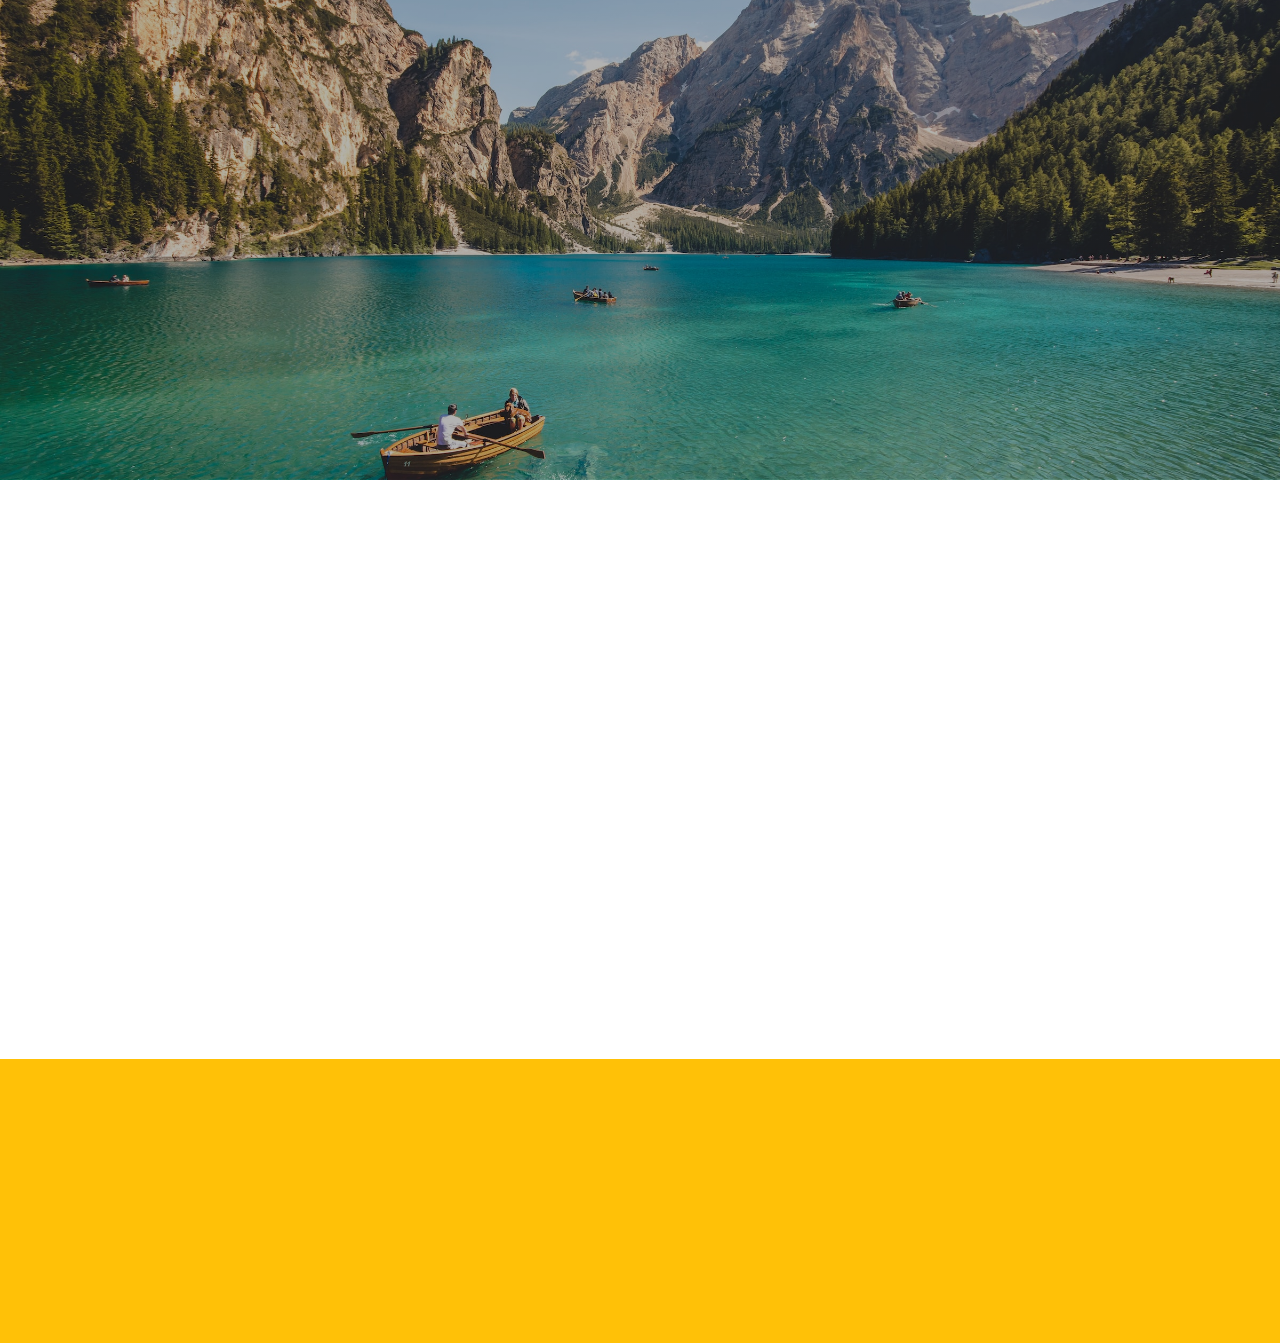
<file: contact-success.html>
<!DOCTYPE html>
<html lang="en">
  <head>
    <meta charset="utf-8">
    <meta name="viewport" content="width=device-width, initial-scale=1">
    <title>Travel agency: Thank You</title>
    <meta name="description" content="Travel agency: Contact Form Submission Success">
    <meta name="author" content="You">
    <!-- Bootstrap CSS -->
    <link href="https://cdn.jsdelivr.net/npm/bootstrap@5.3.0/dist/css/bootstrap.min.css" rel="stylesheet">
    <!-- Google Fonts -->
    <link
      href="https://fonts.googleapis.com/css?family=Dancing+Script&family=Montserrat:400,700&&display=swap"
      rel="stylesheet"
    >
    <!-- Consolidated Custom CSS -->
    <link href="./css/styles.css" rel="stylesheet" type="text/css">
  </head>
  <body>
    <header class="small-header">
      <div class="container">
        <div class="nav-container fade-in fade-in-1 transition-opacity">
          <div class="search-container">
            <button class="search-icon" id="search-toggle" aria-label="Search">
              <img src="./icons/search-white.svg" alt="Search">
            </button>
            <input type="text" class="search-input form-control" placeholder="Search...">
          </div>
          <a href="index.html">
            <img src="./icons/globe-white.svg" alt="Logo" class="logo">
          </a>
          <div class="nav-links">
            <a href="index.html">Home</a>
            <a href="destinations.html">Destinations</a>
            <a href="contact.html">Contact</a>
          </div>
          <div class="menu-icon">
            <img src="./icons/three-bars-white.svg" alt="Menu">
          </div>
        </div>
        <div class="header-content">
          <div class="tagline fade-in fade-in-2">MESSAGE RECEIVED</div>
          <h1 class="fade-in fade-in-3 transition-opacity">
            Thank You
          </h1>
        </div>
      </div>
    </header>
    
    <section class="success-section">
      <div class="container">
        <div class="success-icon fade-in fade-in-1">
          <svg xmlns="http://www.w3.org/2000/svg" width="16" height="16" fill="currentColor" class="bi bi-check-lg" viewBox="0 0 16 16">
            <path d="M12.736 3.97a.733.733 0 0 1 1.047 0c.286.289.29.756.01 1.05L7.88 12.01a.733.733 0 0 1-1.065.02L3.217 8.384a.757.757 0 0 1 0-1.06.733.733 0 0 1 1.047 0l3.052 3.093 5.4-6.425a.247.247 0 0 1 .02-.022Z"/>
          </svg>
        </div>
        
        <div class="success-message fade-in fade-in-2">
          <h2>Your Message Has Been Sent!</h2>
          <p>
            Thank you for contacting us. We have received your inquiry and our team will get back to you as soon as possible, 
            usually within 24-48 hours. In the meantime, feel free to explore more of our destinations and travel packages.
          </p>
          
          <a href="index.html" class="home-button">
            <svg xmlns="http://www.w3.org/2000/svg" width="16" height="16" fill="currentColor" class="bi bi-house" viewBox="0 0 16 16">
              <path d="M8.707 1.5a1 1 0 0 0-1.414 0L.646 8.146a.5.5 0 0 0 .708.708L2 8.207V13.5A1.5 1.5 0 0 0 3.5 15h9a1.5 1.5 0 0 0 1.5-1.5V8.207l.646.647a.5.5 0 0 0 .708-.708L13 5.793V2.5a.5.5 0 0 0-.5-.5h-1a.5.5 0 0 0-.5.5v1.293L8.707 1.5ZM13 7.207V13.5a.5.5 0 0 1-.5.5h-9a.5.5 0 0 1-.5-.5V7.207l5-5 5 5Z"/>
            </svg>
            Return to Homepage
          </a>
        </div>
      </div>
    </section>
    
    <footer>
      <div class="container">
        <div class="row">
          <div class="col-md-4 footer-links fade-in fade-in-1 transition-opacity">
            <h3>Links</h3>
            <ul class="list-unstyled">
              <li><a href="index.html">Home</a></li>
              <li><a href="destinations.html">Destinations</a></li>
              <li><a href="#">About</a></li>
              <li><a href="contact.html">Contact</a></li>
            </ul>
          </div>
          <div class="col-md-8 newsletter fade-in fade-in-2 transition-opacity ms-auto">
            <h3>Newsletter</h3>
            <p>
              Lorem ipsum dolor sit amet, consectetur adipiscing elit. Nulla
              euismod, nisl nec tincidunt dapibus, magna libero fermentum augu.
            </p>
            <form class="newsletter-form" id="newsletter-form">
              <div class="input-group">
                <input type="email" class="form-control form-input" placeholder="Email" required>
                <button type="submit" class="subscribe-button btn btn-success">
                  Subscribe <img src="./icons/arrow-right-white.svg" alt="Subscribe">
                </button>
              </div>
            </form>
          </div>
        </div>
      </div>
    </footer>
    
    <!-- Bootstrap JS Bundle with Popper -->
    <script src="https://cdn.jsdelivr.net/npm/bootstrap@5.3.0/dist/js/bootstrap.bundle.min.js"></script>
    <!-- Consolidated Custom JavaScript -->
    <script src="./js/script.js"></script>
  </body>
</html>
</file>
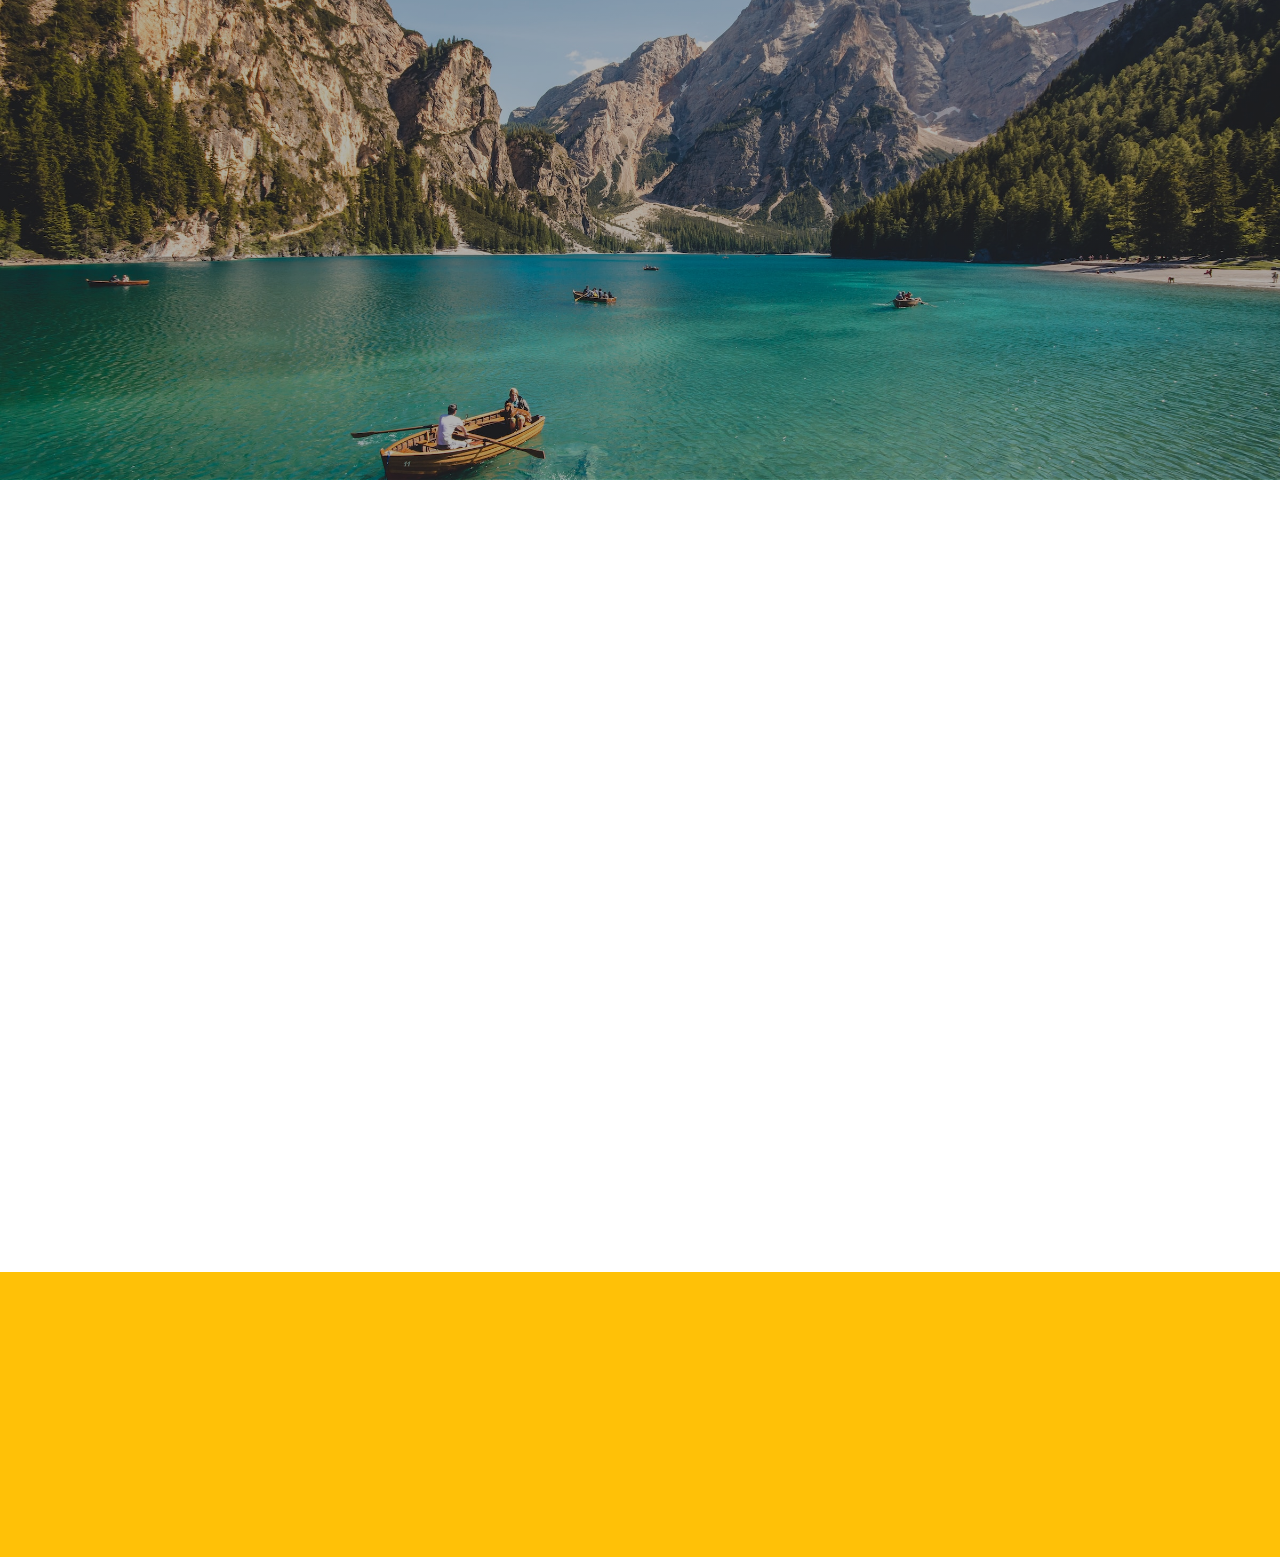
<file: contact.html>
<!DOCTYPE html>
<html lang="en">
  <head>
    <meta charset="utf-8">
    <meta name="viewport" content="width=device-width, initial-scale=1">
    <title>Travel agency: Contact Us</title>
    <meta name="description" content="Travel agency: Contact Us">
    <meta name="author" content="You">
    <!-- Bootstrap CSS -->
    <link href="https://cdn.jsdelivr.net/npm/bootstrap@5.3.0/dist/css/bootstrap.min.css" rel="stylesheet">
    <!-- Google Fonts -->
    <link
      href="https://fonts.googleapis.com/css?family=Dancing+Script&family=Montserrat:400,700&&display=swap"
      rel="stylesheet"
    >
    <!-- Consolidated Custom CSS -->
    <link href="./css/styles.css" rel="stylesheet" type="text/css">
  </head>
  <body>
    <header class="small-header">
      <div class="container">
        <div class="nav-container fade-in fade-in-1 transition-opacity">
          <div class="search-container">
            <button class="search-icon" id="search-toggle" aria-label="Search">
              <img src="./icons/search-white.svg" alt="Search">
            </button>
            <input type="text" class="search-input form-control" placeholder="Search...">
          </div>
          <a href="index.html">
            <img src="./icons/globe-white.svg" alt="Logo" class="logo">
          </a>
          <div class="nav-links">
            <a href="index.html">Home</a>
            <a href="destinations.html">Destinations</a>
            <a href="contact.html">Contact</a>
          </div>
          <div class="menu-icon">
            <img src="./icons/three-bars-white.svg" alt="Menu">
          </div>
        </div>
        <div class="header-content">
          <div class="tagline fade-in fade-in-2">GET IN TOUCH</div>
          <h1 class="fade-in fade-in-3 transition-opacity">
            Contact Us
          </h1>
        </div>
      </div>
    </header>
    
    <section class="contact-section">
      <div class="container">
        <div class="row">
          <div class="col-md-7">
            <div class="contact-form-container fade-in fade-in-1">
              <h2 class="mb-4">Send Us a Message</h2>
              <form id="contact-form" action="contact-success.html" method="get">
                <!-- Name -->
                <div class="mb-3">
                  <label for="name" class="form-label">Full Name</label>
                  <input type="text" class="form-control form-input" id="name" name="name" 
                         pattern="[A-Za-z\s'-]{2,50}" minlength="2" maxlength="50"
                         title="Please enter a valid name (2-50 characters, letters, spaces, hyphens and apostrophes only)"
                         required>
                  <div class="invalid-feedback">Please enter a valid name (2-50 characters, letters only)</div>
                </div>
                
                <!-- Email -->
                <div class="mb-3">
                  <label for="email" class="form-label">Email Address</label>
                  <input type="email" class="form-control form-input" id="email" name="email" 
                         pattern="[a-zA-Z0-9._%+-]+@[a-zA-Z0-9-]+\.[a-zA-Z0-9-.]{2,}$"
                         title="Please enter a valid email address with a domain (e.g., name@example.com)"
                         required>
                  <div class="invalid-feedback">Please enter a valid email address with a domain (e.g., name@example.com)</div>
                </div>
                
                <!-- Phone -->
                <div class="mb-3">
                  <label for="phone" class="form-label">Phone Number</label>
                  <input type="tel" class="form-control form-input" id="phone" name="phone" 
                         pattern="^[+0-9()\s-]+$"
                         title="Please enter a valid phone number using only digits, +, -, (), and spaces"
                         required>
                  <div class="invalid-feedback">Please enter a valid phone number (digits only, with optional +, -, (), and spaces)</div>
                </div>
                
                <!-- Message -->
                <div class="mb-4">
                  <label for="message" class="form-label">Your Message</label>
                  <textarea class="form-control form-input" id="message" name="message" rows="5" 
                            minlength="10" maxlength="1000"
                            title="Please enter a message (10-1000 characters)"
                            required></textarea>
                  <div class="invalid-feedback">Please enter a message (minimum 10 characters)</div>
                  <small id="message-counter" class="form-text text-muted">0/1000 characters</small>
                </div>
                
                <!-- Submit Button -->
                <button type="submit" class="btn btn-primary w-100 d-flex align-items-center justify-content-center transition-all">
                  <span class="me-2">Send Message</span>
                  <svg xmlns="http://www.w3.org/2000/svg" width="16" height="16" fill="currentColor" class="bi bi-arrow-right" viewBox="0 0 16 16">
                    <path fill-rule="evenodd" d="M1 8a.5.5 0 0 1 .5-.5h11.793l-3.147-3.146a.5.5 0 0 1 .708-.708l4 4a.5.5 0 0 1 0 .708l-4 4a.5.5 0 0 1-.708-.708L13.293 8.5H1.5A.5.5 0 0 1 1 8z"/>
                  </svg>
                </button>
              </form>
            </div>
          </div>
          
          <div class="col-md-5">
            <div class="contact-info fade-in fade-in-2">
              <h3>Our Information</h3>
              <p>
                Have questions about our travel packages or need assistance planning your dream vacation? 
                Our team of travel experts is here to help. Reach out to us using the contact form or 
                through any of the methods below.
              </p>
              
              <div class="contact-info-item">
                <svg xmlns="http://www.w3.org/2000/svg" width="16" height="16" fill="currentColor" class="bi bi-geo-alt" viewBox="0 0 16 16">
                  <path d="M12.166 8.94c-.524 1.062-1.234 2.12-1.96 3.07A31.493 31.493 0 0 1 8 14.58a31.481 31.481 0 0 1-2.206-2.57c-.726-.95-1.436-2.008-1.96-3.07C3.304 7.867 3 6.862 3 6a5 5 0 0 1 10 0c0 .862-.305 1.867-.834 2.94zM8 16s6-5.686 6-10A6 6 0 0 0 2 6c0 4.314 6 10 6 10z"/>
                  <path d="M8 8a2 2 0 1 1 0-4 2 2 0 0 1 0 4zm0 1a3 3 0 1 0 0-6 3 3 0 0 0 0 6z"/>
                </svg>
                <div>
                  <strong>Address:</strong><br>
                  123 Travel Street<br>
                  Vilnius, Lithuania 10001
                </div>
              </div>
              
              <div class="contact-info-item">
                <svg xmlns="http://www.w3.org/2000/svg" width="16" height="16" fill="currentColor" class="bi bi-envelope" viewBox="0 0 16 16">
                  <path d="M0 4a2 2 0 0 1 2-2h12a2 2 0 0 1 2 2v8a2 2 0 0 1-2 2H2a2 2 0 0 1-2-2V4Zm2-1a1 1 0 0 0-1 1v.217l7 4.2 7-4.2V4a1 1 0 0 0-1-1H2Zm13 2.383-4.708 2.825L15 11.105V5.383Zm-.034 6.876-5.64-3.471L8 9.583l-1.326-.795-5.64 3.47A1 1 0 0 0 2 13h12a1 1 0 0 0 .966-.741ZM1 11.105l4.708-2.897L1 5.383v5.722Z"/>
                </svg>
                <div>
                  <strong>Email:</strong><br>
                  info@travelagency.com
                </div>
              </div>
              
              <div class="contact-info-item">
                <svg xmlns="http://www.w3.org/2000/svg" width="16" height="16" fill="currentColor" class="bi bi-telephone" viewBox="0 0 16 16">
                  <path d="M3.654 1.328a.678.678 0 0 0-1.015-.063L1.605 2.3c-.483.484-.661 1.169-.45 1.77a17.568 17.568 0 0 0 4.168 6.608 17.569 17.569 0 0 0 6.608 4.168c.601.211 1.286.033 1.77-.45l1.034-1.034a.678.678 0 0 0-.063-1.015l-2.307-1.794a.678.678 0 0 0-.58-.122l-2.19.547a1.745 1.745 0 0 1-1.657-.459L5.482 8.062a1.745 1.745 0 0 1-.46-1.657l.548-2.19a.678.678 0 0 0-.122-.58L3.654 1.328zM1.884.511a1.745 1.745 0 0 1 2.612.163L6.29 2.98c.329.423.445.974.315 1.494l-.547 2.19a.678.678 0 0 0 .178.643l2.457 2.457a.678.678 0 0 0 .644.178l2.189-.547a1.745 1.745 0 0 1 1.494.315l2.306 1.794c.829.645.905 1.87.163 2.611l-1.034 1.034c-.74.74-1.846 1.065-2.877.702a18.634 18.634 0 0 1-7.01-4.42 18.634 18.634 0 0 1-4.42-7.009c-.362-1.03-.037-2.137.703-2.877L1.885.511z"/>
                </svg>
                <div>
                  <strong>Phone:</strong><br>
                  +370 123 45678
                </div>
              </div>
              
              <div class="contact-info-item">
                <svg xmlns="http://www.w3.org/2000/svg" width="16" height="16" fill="currentColor" class="bi bi-clock" viewBox="0 0 16 16">
                  <path d="M8 3.5a.5.5 0 0 0-1 0V9a.5.5 0 0 0 .252.434l3.5 2a.5.5 0 0 0 .496-.868L8 8.71V3.5z"/>
                  <path d="M8 16A8 8 0 1 0 8 0a8 8 0 0 0 0 16zm7-8A7 7 0 1 1 1 8a7 7 0 0 1 14 0z"/>
                </svg>
                <div>
                  <strong>Business Hours:</strong><br>
                  Monday - Friday: 9:00 AM - 6:00 PM<br>
                  Saturday: 10:00 AM - 4:00 PM<br>
                  Sunday: Closed
                </div>
              </div>
            </div>
          </div>
        </div>
      </div>
    </section>
    
    <footer>
      <div class="container">
        <div class="row">
          <div class="col-md-4 footer-links fade-in fade-in-1 transition-opacity">
            <h3>Links</h3>
            <ul class="list-unstyled">
              <li><a href="index.html">Home</a></li>
              <li><a href="destinations.html">Destinations</a></li>
              <li><a href="#">About</a></li>
              <li><a href="contact.html">Contact</a></li>
            </ul>
          </div>
          <div class="col-md-8 newsletter fade-in fade-in-2 transition-opacity ms-auto">
            <h3>Newsletter</h3>
            <p>
              Lorem ipsum dolor sit amet, consectetur adipiscing elit. Nulla
              euismod, nisl nec tincidunt dapibus, magna libero fermentum augu.
            </p>
            <form class="newsletter-form" id="newsletter-form">
              <div class="input-group">
                <input type="email" class="form-control form-input" placeholder="Email" required>
                <button type="submit" class="subscribe-button btn btn-success">
                  Subscribe <img src="./icons/arrow-right-white.svg" alt="Subscribe">
                </button>
              </div>
            </form>
          </div>
        </div>
      </div>
    </footer>
    
    <!-- Bootstrap JS Bundle with Popper -->
    <script src="https://cdn.jsdelivr.net/npm/bootstrap@5.3.0/dist/js/bootstrap.bundle.min.js"></script>
    <!-- Consolidated Custom JavaScript -->
    <script src="./js/script.js"></script>
    <script>
      // Contact form validation
      document.addEventListener('DOMContentLoaded', function() {
        const contactForm = document.getElementById('contact-form');
        const nameInput = document.getElementById('name');
        const emailInput = document.getElementById('email');
        const phoneInput = document.getElementById('phone');
        const messageInput = document.getElementById('message');
        const messageCounter = document.getElementById('message-counter');
        
        // Function to validate email with domain check
        function validateEmail(email) {
          // Basic format check
          const emailRegex = /^[a-zA-Z0-9._%+-]+@[a-zA-Z0-9-]+\.[a-zA-Z0-9-.]{2,}$/;
          if (!emailRegex.test(email)) return false;
          
          // Additional check for dot in domain
          const parts = email.split('@');
          if (parts.length !== 2) return false;
          return parts[1].includes('.');
        }
        
        // Function to validate a field and show appropriate feedback
        function validateField(field) {
          // Special case for email to ensure domain has a dot
          if (field.id === 'email') {
            const isValidEmail = validateEmail(field.value);
            if (isValidEmail) {
              field.classList.remove('is-invalid');
              field.classList.add('is-valid');
              return true;
            } else {
              field.classList.remove('is-valid');
              field.classList.add('is-invalid');
              return false;
            }
          }
          
          // Standard validation for other fields
          if (field.validity.valid) {
            field.classList.remove('is-invalid');
            field.classList.add('is-valid');
            return true;
          } else {
            field.classList.remove('is-valid');
            field.classList.add('is-invalid');
            return false;
          }
        }
        
        // Update character counter for message
        if (messageInput && messageCounter) {
          messageInput.addEventListener('input', function() {
            const currentLength = messageInput.value.length;
            const maxLength = messageInput.getAttribute('maxlength');
            messageCounter.textContent = `${currentLength}/${maxLength} characters`;
            
            // Change counter color when approaching limit
            if (currentLength >= maxLength * 0.9) {
              messageCounter.classList.add('text-danger');
            } else {
              messageCounter.classList.remove('text-danger');
            }
            
            validateField(messageInput);
          });
        }
        
        // Function to validate phone number
        function validatePhone(phone) {
          // Only allow digits, plus sign, parentheses, hyphens, and spaces
          return /^[+0-9()\s-]+$/.test(phone);
        }
        
        // Validate fields on input
        if (nameInput) {
          nameInput.addEventListener('input', function() {
            validateField(nameInput);
          });
        }
        
        if (emailInput) {
          emailInput.addEventListener('input', function() {
            validateField(emailInput);
          });
        }
        
        if (phoneInput) {
          // Prevent typing letters in phone field
          phoneInput.addEventListener('keypress', function(e) {
            const allowedChars = /[0-9+\-\s()]/;
            if (!allowedChars.test(e.key)) {
              e.preventDefault(); // Prevent typing the character
            }
          });
          
          // Validate on input
          phoneInput.addEventListener('input', function() {
            // If any invalid characters somehow got in (e.g., paste), remove them
            if (!validatePhone(phoneInput.value)) {
              phoneInput.value = phoneInput.value.replace(/[^+0-9()\s-]/g, '');
            }
            validateField(phoneInput);
          });
        }
        
        // Form submission validation
        if (contactForm) {
          contactForm.addEventListener('submit', function(e) {
            let isValid = true;
            
            // Validate each field
            isValid = validateField(nameInput) && isValid;
            isValid = validateField(emailInput) && isValid;
            isValid = validateField(phoneInput) && isValid;
            isValid = validateField(messageInput) && isValid;
            
            if (!isValid) {
              e.preventDefault();
              // Scroll to the first invalid field
              const firstInvalid = contactForm.querySelector('.is-invalid');
              if (firstInvalid) {
                firstInvalid.focus();
              }
            }
            // If all fields are valid, the form will submit to contact-success.html
          });
        }
      });
    </script>
  </body>
</html>
</file>
<file: css/styles.css>
/* ==========================================================================
   Main Stylesheet
   Description: Core styles for the travel website including variables, components,
   and responsive layouts.
   ========================================================================== */

/* ==========================================================================
   Variables
   Description: Global CSS variables for colors, typography, spacing, and other
   design tokens used throughout the application.
   ========================================================================== */
:root {
  /* Colors */
  --color-primary: #ffc107;      /* Main brand color - yellow */
  --color-primary-dark: #e6ac00; /* Darker shade for hover states */
  --color-secondary: #333;       /* Dark gray for text and backgrounds */
  --color-text: #555;            /* Main text color */
  --color-text-light: #666;      /* Lighter text for secondary content */
  --color-white: #fff;           /* Pure white */
  --color-light-bg: rgba(255, 255, 255, 0.9); /* Semi-transparent white */
  --color-border: #ddd;          /* Light gray for borders */
  --color-success: #198754;      /* Green for success states */
  --color-success-dark: #146c43; /* Darker green for hover states */
  
  /* Black with transparency levels */
  --color-black-98: rgba(0, 0, 0, 0.98);      /* Almost black for mobile nav */
  --color-black-70: rgba(0, 0, 0, 0.7);       /* Dark overlay for cards */
  --color-black-50: rgba(0, 0, 0, 0.5);       /* Medium black for inputs focus */
  --color-black-30: rgba(0, 0, 0, 0.3);       /* Light black for inputs */
  --color-black-20: rgba(0, 0, 0, 0.2);       /* Very light black for containers */
  --color-black-15: rgba(0, 0, 0, 0.15);      /* For shadows */
  --color-black-10: rgba(0, 0, 0, 0.1);       /* For hover effects */
  
  /* White with transparency levels */
  --color-white-90: rgba(255, 255, 255, 0.9); /* Almost white */
  --color-white-70: rgba(255, 255, 255, 0.7); /* Medium white for placeholders */
  --color-white-30: rgba(255, 255, 255, 0.3); /* Light white for borders */
  --color-white-10: rgba(255, 255, 255, 0.1); /* Very light white for hover */
  
  /* Primary color with transparency levels */
  --color-primary-50: rgba(255, 193, 7, 0.5); /* 50% transparent primary */
  --color-primary-40: rgba(255, 193, 7, 0.4); /* 40% transparent primary */
  --color-primary-30: rgba(255, 193, 7, 0.3); /* 30% transparent primary */
  --color-primary-20: rgba(255, 193, 7, 0.2); /* 20% transparent primary */
  --color-primary-10: rgba(255, 193, 7, 0.1); /* 10% transparent primary */
  --color-primary-0: rgba(255, 193, 7, 0);    /* Fully transparent primary */
  
  /* Additional colors */
  --color-dark-text: #212529;                 /* Dark text for contrast on light backgrounds */
  
  /* Z-index system */
  --z-index-base: 1;
  --z-index-dropdown: 100;
  --z-index-sticky: 500;
  --z-index-fixed: 1000;
  --z-index-modal: 2000;
  
  /* Component dimensions */
  --input-height-sm: 40px;
  --input-height: 48px;
  --input-height-lg: 56px;
  --button-height-sm: 36px;
  --button-height: 48px;
  --button-height-lg: 56px;
  --icon-size-sm: 16px;
  --icon-size: 20px;
  --icon-size-lg: 24px;
  --header-height-mobile: 60px;
  --header-height-desktop: 80px;
  
  /* Typography */
  --font-primary: 'Montserrat', sans-serif;    /* Main font for body text */
  --font-accent: 'Dancing Script', cursive;    /* Decorative font for headings */
  
  /* Spacing System */
  --spacing-xs: 5px;    /* Extra small spacing */
  --spacing-sm: 10px;   /* Small spacing */
  --spacing-md: 20px;   /* Medium spacing */
  --spacing-lg: 30px;   /* Large spacing */
  --spacing-xl: 40px;   /* Extra large spacing */
  --spacing-xxl: 50px;  /* Extra extra large spacing */
  
  /* Layout Spacing */
  --section-padding: var(--spacing-xl) var(--spacing-lg); /* Default section padding */
  --section-padding-desktop: 50px;                        /* Desktop section padding */
  
  /* Border Radius System */
  --border-radius-sm: 4px;   /* Small radius for buttons */
  --border-radius-md: 8px;   /* Medium radius for cards */
  --border-radius-lg: 12px;  /* Large radius for containers */
  --border-radius-xl: 20px;  /* Extra large radius for special elements */
  
  /* Shadow System */
  --shadow-sm: 0 2px 4px var(--color-black-10);  /* Subtle shadow */
  --shadow-md: 0 4px 8px var(--color-black-10);  /* Medium shadow */
  
  /* Animation Timings */
  --transition-fast: 0.2s ease;    /* Quick transitions */
  --transition-medium: 0.3s ease;  /* Standard transitions */
  --transition-slow: 0.5s ease;    /* Slow transitions */
  
  /* Animation Delays */
  --fade-in-duration: 0.8s;                    /* Base fade-in duration */
  --fade-in-delay-increment: 0.15s;            /* Delay between staggered animations */
}

/* ==========================================================================
   Utility Classes
   Description: Reusable utility classes for common styling needs.
   ========================================================================== */
/* Transition Utilities */
.transition-opacity {
  transition: opacity var(--transition-medium);
}

.transition-transform {
  transition: transform var(--transition-medium);
}

.transition-all {
  transition: all var(--transition-medium);
}

/* Layout Utilities */
.section-padding {
  padding: var(--section-padding);
}

/* ==========================================================================
   Animations
   Description: Keyframe animations and animation utility classes.
   ========================================================================== */
/* Fade In Animation */
@keyframes fadeIn {
  from {
    opacity: 0;
    transform: translateY(20px);
  }
  to {
    opacity: 1;
    transform: translateY(0);
  }
}

/* Animation Utility Classes */
.fade-in {
  opacity: 0;
  animation: fadeIn var(--fade-in-duration) forwards;
}

/* Staggered Animation Delays */
.fade-in-1 { animation-delay: calc(1 * var(--fade-in-delay-increment)); }
.fade-in-2 { animation-delay: calc(2 * var(--fade-in-delay-increment)); }
.fade-in-3 { animation-delay: calc(3 * var(--fade-in-delay-increment)); }
.fade-in-4 { animation-delay: calc(4 * var(--fade-in-delay-increment)); }
.fade-in-5 { animation-delay: calc(5 * var(--fade-in-delay-increment)); }

/* ==========================================================================
   Base Styles
   Description: Core HTML element styles and global settings.
   ========================================================================== */
/* Smooth Scrolling */
html {
  scroll-behavior: smooth;
}

/* ==========================================================================
   Component Styles
   Description: Reusable UI components and their variations.
   ========================================================================== */
/* Button Components */
.btn-primary {
  background-color: var(--color-primary);
  color: var(--color-white);
  border: none;
  border-radius: var(--border-radius-sm);
  padding: var(--spacing-sm);
  cursor: pointer;
  display: flex;
  justify-content: center;
  align-items: center;
  transition: background-color var(--transition-fast), transform var(--transition-fast);
}

.btn-primary:hover {
  background-color: var(--color-primary-dark);
  transform: translateY(-2px);
}

.btn-primary:active {
  transform: translateY(0);
}

.btn-success {
  background-color: var(--color-success);
  color: var(--color-white);
  border: none;
  transition: background-color var(--transition-fast);
}

.btn-success:hover {
  background-color: var(--color-success-dark);
  color: var(--color-white);
}

/* Form Components */
.form-input {
  width: 100%;
  padding: var(--spacing-md);
  border: 1px solid var(--color-border);
  border-radius: var(--border-radius-sm);
  font-size: 1.1rem;
  background-color: var(--color-white);
  transition: border-color var(--transition-fast), box-shadow var(--transition-fast);
  box-sizing: border-box;
  margin: 0;
  height: 50px;
}

.form-input:focus {
  outline: none;
  border-color: var(--color-primary);
  box-shadow: 0 0 0 2px var(--color-primary-20);
}

.form-label {
  display: block;
  font-size: 0.9rem;
  margin-bottom: var(--spacing-xs);
  color: var(--color-text-light);
  font-weight: 500;
}

/* ==========================================================================
   Layout Components
   Description: Major layout components like header, navigation, and footer.
   ========================================================================== */
/* Header Component */
header {
  background-image: linear-gradient(var(--color-black-30), var(--color-black-30)), url('../images/header.jpg');
  background-size: cover;
  background-position: center;
  color: var(--color-white);
  padding: 0;
  min-height: 100vh;
  display: flex;
  flex-direction: column;
}

/* Small Header Variant */
.small-header {
  min-height: 40vh;
  padding-bottom: 30px;
}

/* Navigation Component */
.nav-container {
  display: grid;
  grid-template-columns: 1fr auto 1fr;
  align-items: center;
  padding: var(--spacing-sm) 0;
  padding-bottom: var(--spacing-sm);
  margin-bottom: 15px;
  position: relative;
  z-index: 10;
}

.nav-container::after {
  content: "";
  position: absolute;
  bottom: 0;
  left: 0;
  right: 0;
  height: 1px;
  background-color: var(--color-white-30);
}

.search-icon, .menu-icon {
  cursor: pointer;
}

.search-icon {
  justify-self: start;
}

.menu-icon {
  justify-self: end;
  position: relative;
  z-index: var(--z-index-modal); /* Ensure menu icon is clickable */
}

.search-icon img, .menu-icon img {
  width: 24px;
  height: 24px;
}

.logo {
  width: 30px;
  height: 30px;
  justify-self: center;
  grid-column: 2;
}

.nav-links {
  display: none;
  grid-column: 3;
  justify-self: end;
}

/* Mobile Navigation Styles */
@media (max-width: 767px) {
  .nav-links {
    position: fixed;
    top: var(--header-height-mobile); /* Adjusted position */
    left: 0;
    right: 0;
    background-color: var(--color-black-98); /* Even darker background */
    flex-direction: column;
    padding: var(--spacing-md);
    z-index: var(--z-index-modal); /* Match z-index with menu-icon */
    transform: translateY(0); /* Remove initial transform */
    opacity: 0;
    pointer-events: none;
    transition: opacity var(--transition-medium);
    box-shadow: 0 4px 8px var(--color-black-20); /* Add shadow for visual separation */
  }
  
  .nav-links.active {
    opacity: 1;
    pointer-events: auto;
    display: flex !important; /* Force display with !important */
  }
  
  .nav-links a {
    color: var(--color-white);
    text-decoration: none;
    padding: 20px 0; /* Even more padding */
    margin: 5px 0; /* Add margin between links */
    display: block;
    text-align: center;
    font-weight: 600; /* Bolder text */
    font-size: 1.2rem; /* Larger font */
    width: 100%;
    cursor: pointer; /* Explicit cursor */
    border-radius: 4px; /* Rounded corners */
    transition: background-color 0.2s ease;
  }
  
  .nav-links a:hover, 
  .nav-links a:active {
    background-color: var(--color-white-10); /* Visible hover effect */
    color: var(--color-primary);
  }
}

/* Expandable Search Bar */
.search-container {
  position: relative;
  display: flex;
  align-items: center;
  justify-self: start;
}

.search-icon {
  cursor: pointer;
  padding: 0;
  background: none;
  border: none;
  transition: all var(--transition-medium);
  display: flex;
  align-items: center;
  justify-content: center;
}

.search-icon img {
  width: 24px;
  height: 24px;
}

.search-input {
  width: 0;
  padding: 10px;
  border: none;
  border-radius: var(--border-radius-sm);
  background-color: var(--color-black-30);
  color: var(--color-white);
  transition: all var(--transition-medium);
  opacity: 0;
  visibility: hidden;
  position: absolute;
  left: 30px;
}

.search-input.expanded {
  width: 250px;
  opacity: 1;
  visibility: visible;
}

.search-icon:focus,
.search-input:focus {
  outline: none;
  box-shadow: 0 0 0 2px var(--color-primary-30);
}

.search-input::placeholder {
  color: var(--color-white-70);
}

/* Responsive search bar */
@media (max-width: 767px) {
  .search-input.expanded {
    width: 200px;
  }
}

/* Larger screens */
@media (min-width: 992px) {
  .search-input.expanded {
    width: 300px;
  }
}

/* Header Content */
.header-content {
  flex-grow: 1;
  display: flex;
  flex-direction: column;
  justify-content: flex-end;
  padding-bottom: 80px;
  margin-top: var(--spacing-lg);
}

.tagline {
  font-family: var(--font-primary);
  font-size: 1rem;
  margin-bottom: var(--spacing-sm);
  text-transform: uppercase;
  letter-spacing: 1px;
  font-weight: 600;
}

header h1 {
  font-family: var(--font-primary);
  font-weight: 700;
  font-size: 2.5rem;
  margin-bottom: var(--spacing-xl);
  line-height: 1.2;
  text-align: left;
}

/* Booking Forms */
/* Common Form Styles */
.form-group {
  flex: 1;
  display: flex;
  flex-direction: column;
}

.form-row {
  display: flex;
  gap: var(--spacing-md);
  margin-bottom: 0;
}

.form-row .form-group {
  flex: 1;
}

/* Select Styling */
select.form-input {
  -webkit-appearance: none;
  -moz-appearance: none;
  appearance: none;
  background-image: url("data:image/svg+xml,%3Csvg xmlns='http://www.w3.org/2000/svg' width='12' height='12' viewBox='0 0 12 12'%3E%3Cpath fill='%23333' d='M6 9L1 4h10z'/%3E%3C/svg%3E");
  background-repeat: no-repeat;
  background-position: right 15px center;
  padding-right: 40px;
  text-indent: 1px;
  text-overflow: '';
}

/* Number Input Styling */
input[type="number"].form-input {
  -webkit-appearance: textfield;
  -moz-appearance: textfield;
  appearance: textfield;
}

input[type="number"].form-input::-webkit-outer-spin-button,
input[type="number"].form-input::-webkit-inner-spin-button {
  -webkit-appearance: none;
  margin: 0;
}

/* Date Field Wrapper */
.date-field-wrapper {
  position: relative;
  width: 100%;
  cursor: pointer;
}

.date-field-wrapper input[type="date"] {
  cursor: pointer;
  position: relative;
  z-index: 1;
}

/* Calendar Icon */
input[type="date"].form-input::-webkit-calendar-picker-indicator {
  opacity: 0.7;
  cursor: pointer;
  position: absolute;
  right: 10px;
  top: 50%;
  transform: translateY(-50%);
  z-index: 2;
  width: 20px;
  height: 20px;
}

/* Original Booking Form */
.booking-form {
  background-color: var(--color-light-bg);
  border-radius: var(--border-radius-md);
  padding: var(--spacing-lg);
  color: var(--color-secondary);
  max-width: 100%;
  box-shadow: var(--shadow-md);
  display: flex;
  flex-direction: column;
  gap: var(--spacing-md);
}

/* Search Button */
.search-button {
  background-color: var(--color-primary);
  color: var(--color-white);
  border: none;
  border-radius: var(--border-radius-sm);
  padding: 12px;
  width: 100%;
  height: 50px; /* Match height with inputs */
  cursor: pointer;
  display: flex;
  justify-content: center;
  align-items: center;
  margin-top: var(--spacing-xs);
}

.search-button img {
  width: 20px;
  height: 20px;
}

/* Alternative Booking Form for Desktop */
.booking-form-alt {
  display: none; /* Hidden by default, shown only on desktop */
  background-color: transparent;
  color: var(--color-secondary);
  max-width: 100%;
  width: 100%;
  margin-bottom: var(--spacing-lg);
}

.booking-form-alt .form-label {
  color: var(--color-white);
}

.booking-form-alt .form-input {
  padding: var(--spacing-sm);
  border: none;
  font-size: 1rem;
  height: 40px;
}

.booking-form-alt select.form-input {
  background-position: right 10px center;
  padding-right: 30px;
}

.search-button-alt {
  background-color: var(--color-primary);
  color: var(--color-white);
  border: none;
  border-radius: 50%;
  width: 40px;
  height: 40px;
  cursor: pointer;
  display: flex;
  justify-content: center;
  align-items: center;
  align-self: flex-end;
  margin-top: 24px; /* Align with inputs, accounting for label height */
}

.search-button-alt:hover {
  background-color: var(--color-primary-dark);
  transform: translateY(-2px);
}

.search-button-alt img {
  width: 16px;
  height: 16px;
}

/* ===== DESTINATIONS SECTION STYLES ===== */
.destinations-section {
  padding: var(--spacing-xl) var(--spacing-lg);
}

.destinations-section h2 {
  font-family: var(--font-primary);
  font-weight: 700;
  font-size: 1.8rem;
  margin-bottom: var(--spacing-lg);
  color: var(--color-secondary);
}

.destinations-text {
  margin-bottom: var(--spacing-xl);
}

.destinations-text p {
  margin-bottom: var(--spacing-md);
  line-height: 1.6;
  color: var(--color-text);
}

/* Destination Cards */
.destination-cards {
  margin-bottom: var(--spacing-lg);
}

.destination-card {
  position: relative;
  border-radius: var(--border-radius-lg);
  overflow: hidden;
  height: 200px;
  box-shadow: var(--shadow-sm);
  margin-bottom: var(--spacing-md);
}

.destination-card img {
  width: 100%;
  height: 100%;
  object-fit: cover;
  transition: transform var(--transition-medium);
}

.destination-card:hover img {
  transform: scale(1.05);
}

.card-overlay {
  position: absolute;
  bottom: 0;
  left: 0;
  width: 100%;
  padding: var(--spacing-md);
  background: linear-gradient(transparent, var(--color-black-70));
  color: var(--color-white);
  text-align: center;
}

.card-overlay h3 {
  font-family: var(--font-accent);
  font-size: 1.5rem;
  margin: 0;
}

.card-overlay p {
  margin: var(--spacing-xs) 0 0;
  font-size: 0.9rem;
  opacity: 0.9;
}

/* ===== DESTINATIONS PAGE STYLES ===== */
.page-title {
  margin-top: 30px;
  margin-bottom: 30px;
}

.destination-gallery {
  margin-bottom: 50px;
}

.clickable-destination {
  cursor: pointer;
  position: relative;
}

.clickable-destination::after {
  content: "";
  position: absolute;
  top: 0;
  left: 0;
  right: 0;
  bottom: 0;
  background-color: var(--color-primary-0);
  transition: background-color var(--transition-medium);
  border-radius: var(--border-radius-lg);
  pointer-events: none;
}

.clickable-destination:hover::after {
  background-color: var(--color-primary-20);
}

.clickable-destination .card-overlay {
  z-index: 2;
}

/* ===== CONTACT PAGE STYLES ===== */
.contact-section {
  padding: var(--spacing-lg);
}

@media (min-width: 768px) {
  .contact-section {
    padding: var(--section-padding-desktop);
  }
}

.contact-form-container {
  background-color: var(--color-light-bg);
  padding: 30px;
  border-radius: var(--border-radius-lg);
  box-shadow: var(--shadow-md);
  margin-bottom: 30px;
}

.contact-info {
  margin-bottom: 30px;
}

.contact-info h3 {
  margin-bottom: 20px;
  color: var(--color-secondary);
}

.contact-info p {
  margin-bottom: 15px;
  line-height: 1.6;
}

.contact-info-item {
  display: flex;
  align-items: flex-start;
  margin-bottom: 15px;
}

.contact-info-item svg {
  margin-right: 10px;
  margin-top: 5px;
  flex-shrink: 0;
}

.form-label {
  color: var(--color-secondary);
  font-weight: 500;
}

textarea.form-control {
  min-height: 150px;
}

/* ===== CONTACT SUCCESS PAGE STYLES ===== */
.success-section {
  padding: 80px 0;
  text-align: center;
}

.success-icon {
  width: 100px;
  height: 100px;
  background-color: var(--color-primary);
  border-radius: 50%;
  display: flex;
  align-items: center;
  justify-content: center;
  margin: 0 auto 30px;
}

.success-icon svg {
  width: 50px;
  height: 50px;
  color: var(--color-white);
}

.success-message {
  margin-bottom: 40px;
}

.success-message h2 {
  margin-bottom: 20px;
  color: var(--color-secondary);
}

.success-message p {
  font-size: 1.1rem;
  line-height: 1.6;
  max-width: 600px;
  margin: 0 auto 30px;
}

.home-button {
  display: inline-flex;
  align-items: center;
  background-color: var(--color-primary);
  color: var(--color-secondary);
  font-weight: 600;
  padding: 12px 25px;
  border-radius: var(--border-radius-md);
  text-decoration: none;
  transition: background-color var(--transition-fast), transform var(--transition-fast);
}

.home-button:hover {
  background-color: var(--color-primary-dark);
  transform: translateY(-2px);
  color: var(--color-secondary);
}

.home-button svg {
  margin-right: 10px;
}

/* ===== FOOTER STYLES ===== */
footer {
  background-color: var(--color-primary);
  padding: var(--spacing-xl) var(--spacing-lg);
  color: var(--color-secondary);
}

footer h3 {
  font-family: var(--font-primary);
  font-weight: 700;
  font-size: 1.5rem;
  margin-bottom: var(--spacing-md);
}

/* Footer Links */
.footer-links {
  margin-bottom: var(--spacing-xl);
}

.footer-links ul {
  list-style: none;
  padding: 0;
  margin: 0;
}

.footer-links li {
  margin-bottom: var(--spacing-sm);
}

.footer-links a {
  color: var(--color-secondary);
  text-decoration: underline;
  font-weight: 500;
  transition: color var(--transition-fast);
}

.footer-links a:hover {
  color: var(--color-white);
}

/* Newsletter */

.newsletter p {
  margin-bottom: var(--spacing-lg);
  line-height: 1.6;
}

.newsletter-form {
  margin-top: var(--spacing-md);
}

.newsletter-form .input-group {
  max-width: 100%;
}

.newsletter-form input {
  border: none;
  font-size: 1rem;
  height: 48px;
}

.subscribe-button {
  background-color: var(--color-success);
  color: var(--color-white);
  border: none;
  border-top-right-radius: var(--border-radius-sm);
  border-bottom-right-radius: var(--border-radius-sm);
  padding: 12px 20px;
  cursor: pointer;
  display: flex;
  align-items: center;
  justify-content: center;
  gap: var(--spacing-sm);
  font-size: 1rem;
  transition: background-color var(--transition-fast);
  font-weight: 500;
}

.subscribe-button:hover {
  background-color: var(--color-success-dark);
  color: var(--color-white);
}

.subscribe-button img {
  width: 16px;
  height: 16px;
}

/* Footer Container */
.footer-container {
  width: 100%;
  padding: 0;
}

/* ===== BOOTSTRAP OVERRIDES ===== */
/* Form Controls */
.form-control.form-input,
.form-select.form-input {
  font-size: 16px;
  padding: 12px;
  height: 48px;
  line-height: 1.5;
}

/* Primary Button */
.btn-primary {
  background-color: var(--color-primary);
  border-color: var(--color-primary);
  color: var(--color-dark-text); /* Dark text for better contrast on yellow */
}

.btn-primary:hover,
.btn-primary:active,
.btn-primary:focus {
  background-color: var(--color-primary-dark);
  border-color: var(--color-primary-dark);
}

/* Flatpickr Calendar Styling */
.flatpickr-calendar {
  --flatpickr-day-size: 2.4em;
  --flatpickr-header-height: 3.5em;
  --flatpickr-bg-color: var(--color-light-bg);
  
  max-width: 100% !important;
  min-width: 280px !important;
}

/* Calendar Days */
.flatpickr-day {
  height: var(--flatpickr-day-size) !important;
  line-height: var(--flatpickr-day-size) !important;
  width: var(--flatpickr-day-size) !important;
  margin: 0.1em !important;
}

/* Calendar Header */
.flatpickr-months .flatpickr-month {
  height: var(--flatpickr-header-height) !important;
  background-color: var(--flatpickr-bg-color) !important;
}

.flatpickr-current-month {
  padding: 0.7em 0 0.3em 0 !important;
  font-size: 1.4em !important;
  font-weight: bold !important;
}

/* Weekday Headers */
.flatpickr-weekday {
  font-size: 1em !important;
  height: 2.5em !important;
  line-height: 2.5em !important;
  font-weight: 600 !important;
}

.flatpickr-weekdays {
  height: 2.5em !important;
}

/* Calendar Container Sizing */
.flatpickr-days,
.dayContainer {
  width: 100% !important;
}

.dayContainer {
  min-width: 100% !important;
  max-width: 100% !important;
}

/* Calendar Arrows and Time */
.flatpickr-calendar.arrowTop:before,
.flatpickr-calendar.arrowTop:after {
  border-width: 0.5em !important;
}

.flatpickr-time {
  height: 2.5em !important;
  line-height: 2.5em !important;
}

/* Additional styling for horizontal booking form to ensure even distribution */
#horizontal-booking-form {
  display: flex;
  flex-wrap: nowrap;
}

#horizontal-booking-form > div.col {
  flex: 1 1 0;
  min-width: 0;
  padding: 0 10px;
}

#horizontal-booking-form > div.col-md-auto {
  flex: 0 0 auto;
}

/* Make form labels white in the booking form */
#horizontal-booking-form .form-label {
  color: var(--color-white);
}

/* Make search button same height as form inputs */
#horizontal-booking-form .btn-primary {
  height: 48px; /* Match the height of form inputs */
}

/* ==========================================================================
   Media Queries
   Description: Responsive breakpoints and their associated styles.
   Breakpoints:
   - Mobile: < 768px
   - Tablet: 768px - 991px
   - Desktop: ≥ 992px
   ========================================================================== */
/* Mobile Styles (max-width: 767px) */
@media (max-width: 767px) {
  /* Header Mobile Adjustments */
  header {
    padding: var(--spacing-lg);
  }
  
  /* Destinations Section Mobile Adjustments */
  .destinations-section {
    padding: var(--spacing-lg);
  }
  
  /* Booking Form Mobile Layout */
  #horizontal-booking-form.row {
    display: flex;
    flex-wrap: wrap;
    gap: 10px;
    padding: 0;
    width: 100%;
  }
  
  /* Form Field Layouts */
  #horizontal-booking-form > div:nth-child(1) {
    flex: 0 0 100%;
    width: 100%;
    max-width: 100%;
    padding-left: 0;
    padding-right: 0;
  }
  
  #horizontal-booking-form > div:nth-child(2),
  #horizontal-booking-form > div:nth-child(3) {
    flex: 0 0 calc(50% - 5px);
    width: calc(50% - 5px);
    max-width: calc(50% - 5px);
  }
  
  /* Form Label Alignments */
  #horizontal-booking-form > div:nth-child(2) label {
    text-align: left;
  }
  
  #horizontal-booking-form > div:nth-child(3) label {
    text-align: left;
  }
  
  /* Full Width Form Elements */
  #horizontal-booking-form > div:nth-child(4),
  #horizontal-booking-form > div:nth-child(5) {
    flex: 0 0 100%;
    width: 100%;
    max-width: 100%;
    padding-left: 0;
    padding-right: 0;
  }
  
  /* Button Adjustments */
  #horizontal-booking-form > div:nth-child(5) button {
    width: 100%;
    justify-content: center;
  }
  
  /* Form Element Consistency */
  #horizontal-booking-form > div > select,
  #horizontal-booking-form > div > input,
  #horizontal-booking-form > div > button {
    width: 100%;
    box-sizing: border-box;
  }
  
  /* Column Padding Reset */
  #horizontal-booking-form > div.col {
    padding: 0;
  }
  
  /* Header Content Mobile Adjustments */
  .header-content {
    padding-left: 0;
    padding-right: 0;
    width: 100%;
  }
  
  /* Navigation Border Adjustment */
  .nav-container::after {
    left: 0 !important;
    right: 0 !important;
    bottom: calc(-1 * var(--spacing-sm)) !important;
  }
}

/* Tablet and Desktop Styles (min-width: 768px) */
@media (min-width: 768px) {
  /* Section Padding Standardization */
  header, 
  .destinations-section,
  footer {
    padding: var(--section-padding-desktop);
  }
  
  /* Navigation Desktop Layout */
  .nav-container {
    padding: 0;
    padding-bottom: 40px;
    margin-bottom: 20px;
  }
  
  .nav-container::after {
    left: 0;
    right: 0;
  }
  
  /* Hide Mobile Menu Icon */
  .menu-icon {
    display: none;
  }
  
  /* Desktop Navigation Links */
  .nav-links {
    display: flex;
    gap: var(--spacing-xl);
    align-items: center;
    grid-column: 3;
    justify-self: end;
  }
  
  /* Navigation Link Styles */
  .nav-links a {
    color: var(--color-white);
    text-decoration: none;
    font-family: var(--font-primary);
    font-weight: 500;
    transition: color var(--transition-fast);
    padding: 8px 0;
    line-height: 1.2;
    display: inline-block;
  }
  
  .nav-links a:hover {
    color: var(--color-primary);
  }
  
  /* Sign In Button Special Styling */
  .nav-links .sign-in {
    background-color: var(--color-white);
    color: var(--color-secondary);
    padding: 8px 16px;
    border-radius: var(--border-radius-xl);
    font-weight: 600;
    transition: background-color var(--transition-fast), color var(--transition-fast);
  }
  
  .nav-links .sign-in:hover {
    background-color: var(--color-secondary);
    color: var(--color-white);
  }
  
  /* Header Content Desktop Layout */
  .header-content {
    align-items: flex-start;
    padding-top: 150px;
    padding-bottom: 40px;
    justify-content: flex-end;
  }
  
  /* Typography Adjustments */
  .tagline {
    font-size: 0.9rem;
    letter-spacing: 1.5px;
  }
  
  header h1 {
    font-size: 3rem;
    text-align: left;
    margin-bottom: 20px;
    line-height: 1.1;
  }
  
  header h1 br {
    display: inline;
  }
  
  /* Desktop Booking Form */
  .booking-form-alt {
    display: flex;
    flex-direction: row;
    align-items: flex-end;
    gap: var(--spacing-md);
    margin-top: auto;
    padding: 0;
    width: 100%;
  }
  
  .booking-form-alt .form-group {
    flex: 1;
  }
  
  /* Hide Mobile Booking Form */
  .booking-form {
    display: none;
  }
  
  /* Destinations Section Desktop */
  .destinations-section h2 {
    font-size: 2.2rem;
  }
  
  .destinations-text {
    margin-bottom: 40px;
  }
  
  .destinations-text p {
    margin-bottom: 0;
  }
  
  .destination-card {
    height: 280px;
  }
  
  /* Footer Desktop Layout */
  .footer-container {
    display: flex;
    justify-content: space-between;
  }
  
  .footer-links, .newsletter {
    width: 48%;
  }
  
  .footer-links {
    margin-bottom: 0;
  }
  
  .newsletter-form {
    flex-direction: row;
  }
  
  .newsletter-form input {
    flex-grow: 1;
  }
  
  .subscribe-button {
    white-space: nowrap;
  }
}

/* Large Desktop Styles (min-width: 992px) */
@media (min-width: 992px) {
  /* Enhanced Card Heights */
  .destination-card {
    height: 320px;
  }
  
  /* Optimized Footer Layout */
  .footer-links {
    width: 30%;
  }
  
  .newsletter {
    width: 60%;
  }
}

/* Destination Detail Page Styles */
.destination-detail {
  padding: var(--spacing-xl) 0;
  padding-bottom: var(--spacing-lg);
  background-color: var(--color-white);
}

.destination-detail img {
  width: 100%;
  height: auto;
  object-fit: cover;
  border-radius: var(--border-radius-lg);
  box-shadow: var(--shadow-md);
}

.destination-description {
  font-size: 1.1rem;
  line-height: 1.8;
  color: var(--color-text);
}

.destination-description p {
  margin-bottom: var(--spacing-lg);
}

.destination-description p:last-child {
  margin-bottom: 0;
}

.booking-form-container {
  background-color: var(--color-light-bg);
  padding: var(--spacing-xl);
  border-radius: var(--border-radius-lg);
  box-shadow: var(--shadow-sm);
}

.booking-form-container h2 {
  color: var(--color-secondary);
  font-family: var(--font-primary);
  font-weight: 700;
  margin-bottom: var(--spacing-lg);
}

#destination-booking-form {
  max-width: 800px;
  margin: 0 auto;
}

#destination-booking-form .form-label {
  font-weight: 500;
  color: var(--color-secondary);
}

#destination-booking-form .form-input {
  height: 50px;
}

#destination-booking-form select.form-input {
  appearance: none;
  background-image: url("data:image/svg+xml,%3Csvg xmlns='http://www.w3.org/2000/svg' width='12' height='12' fill='%23555' viewBox='0 0 16 16'%3E%3Cpath d='M8 11L3 6h10l-5 5z'/%3E%3C/svg%3E");
  background-repeat: no-repeat;
  background-position: right 15px center;
  padding-right: 40px;
}

#destination-booking-form .btn-primary {
  padding: var(--spacing-md) var(--spacing-xl);
  font-size: 1.1rem;
  font-weight: 500;
}

/* Responsive Styles for Destination Detail Page */
@media (max-width: 767px) {
  .destination-detail {
    padding: var(--spacing-lg);
  }

  .destination-description {
    font-size: 1rem;
    line-height: 1.6;
  }

  .booking-form-container {
    padding: var(--spacing-lg);
  }

  #destination-booking-form .col-md-6 {
    margin-bottom: var(--spacing-md);
  }

  #destination-booking-form .btn-primary {
    width: 100%;
    padding: var(--spacing-md);
  }
}

@media (min-width: 768px) {
  .destination-detail {
    padding: var(--spacing-xxl) 0;
  }

  .destination-description {
    font-size: 1.2rem;
    line-height: 1.8;
  }

  .booking-form-container {
    padding: var(--spacing-xxl);
  }
}
</file>
